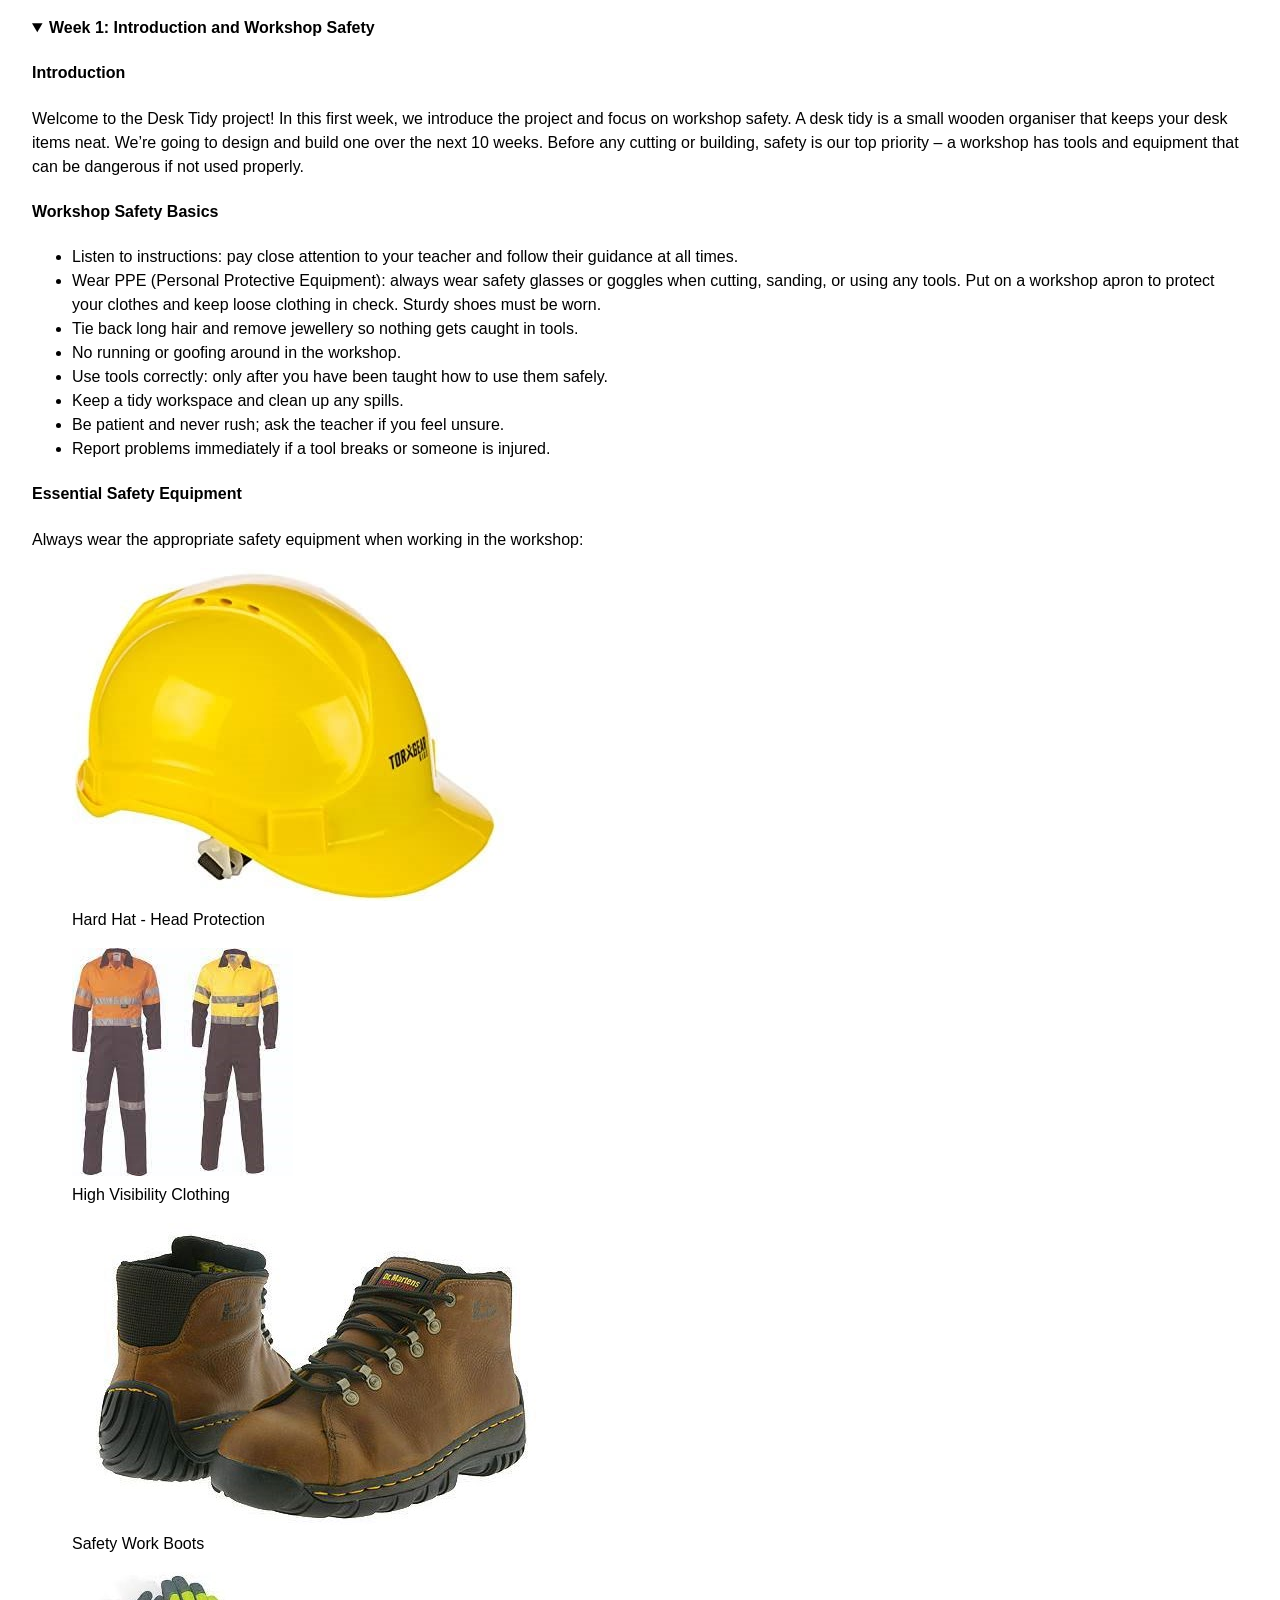
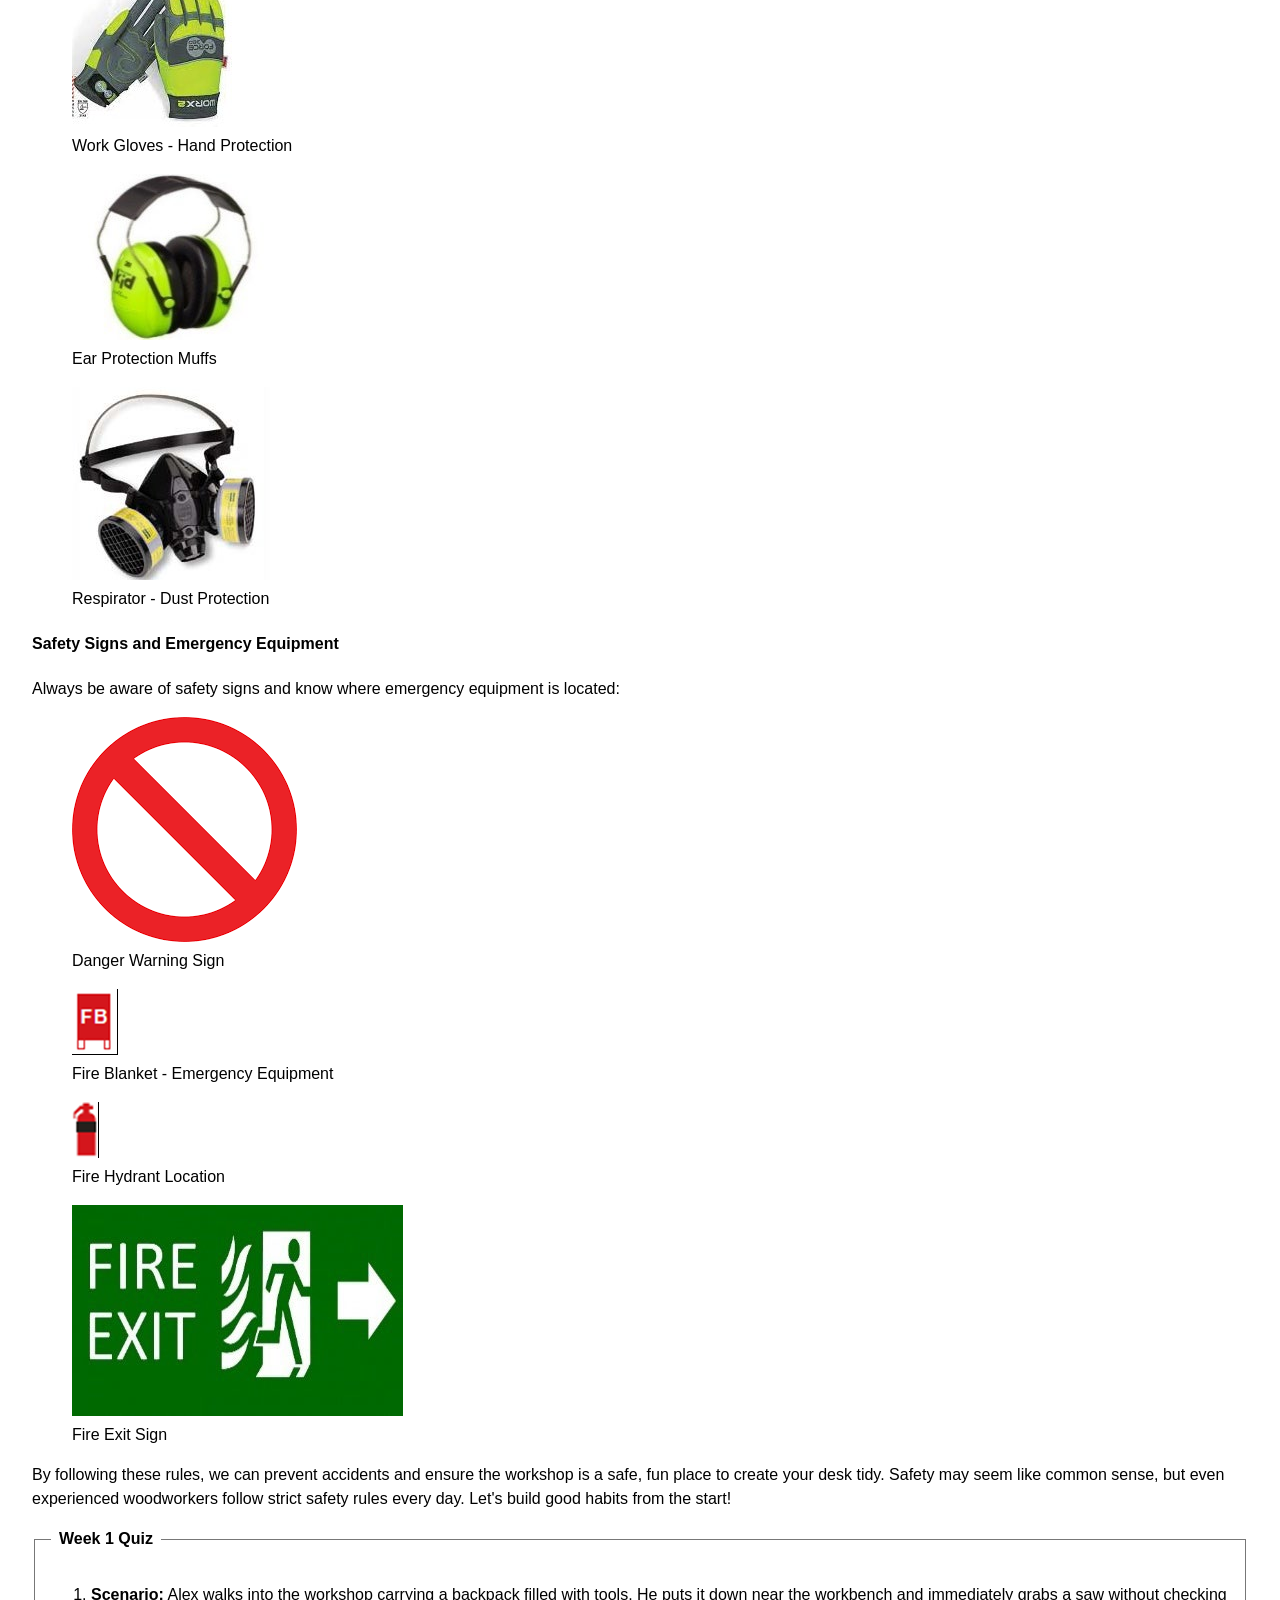
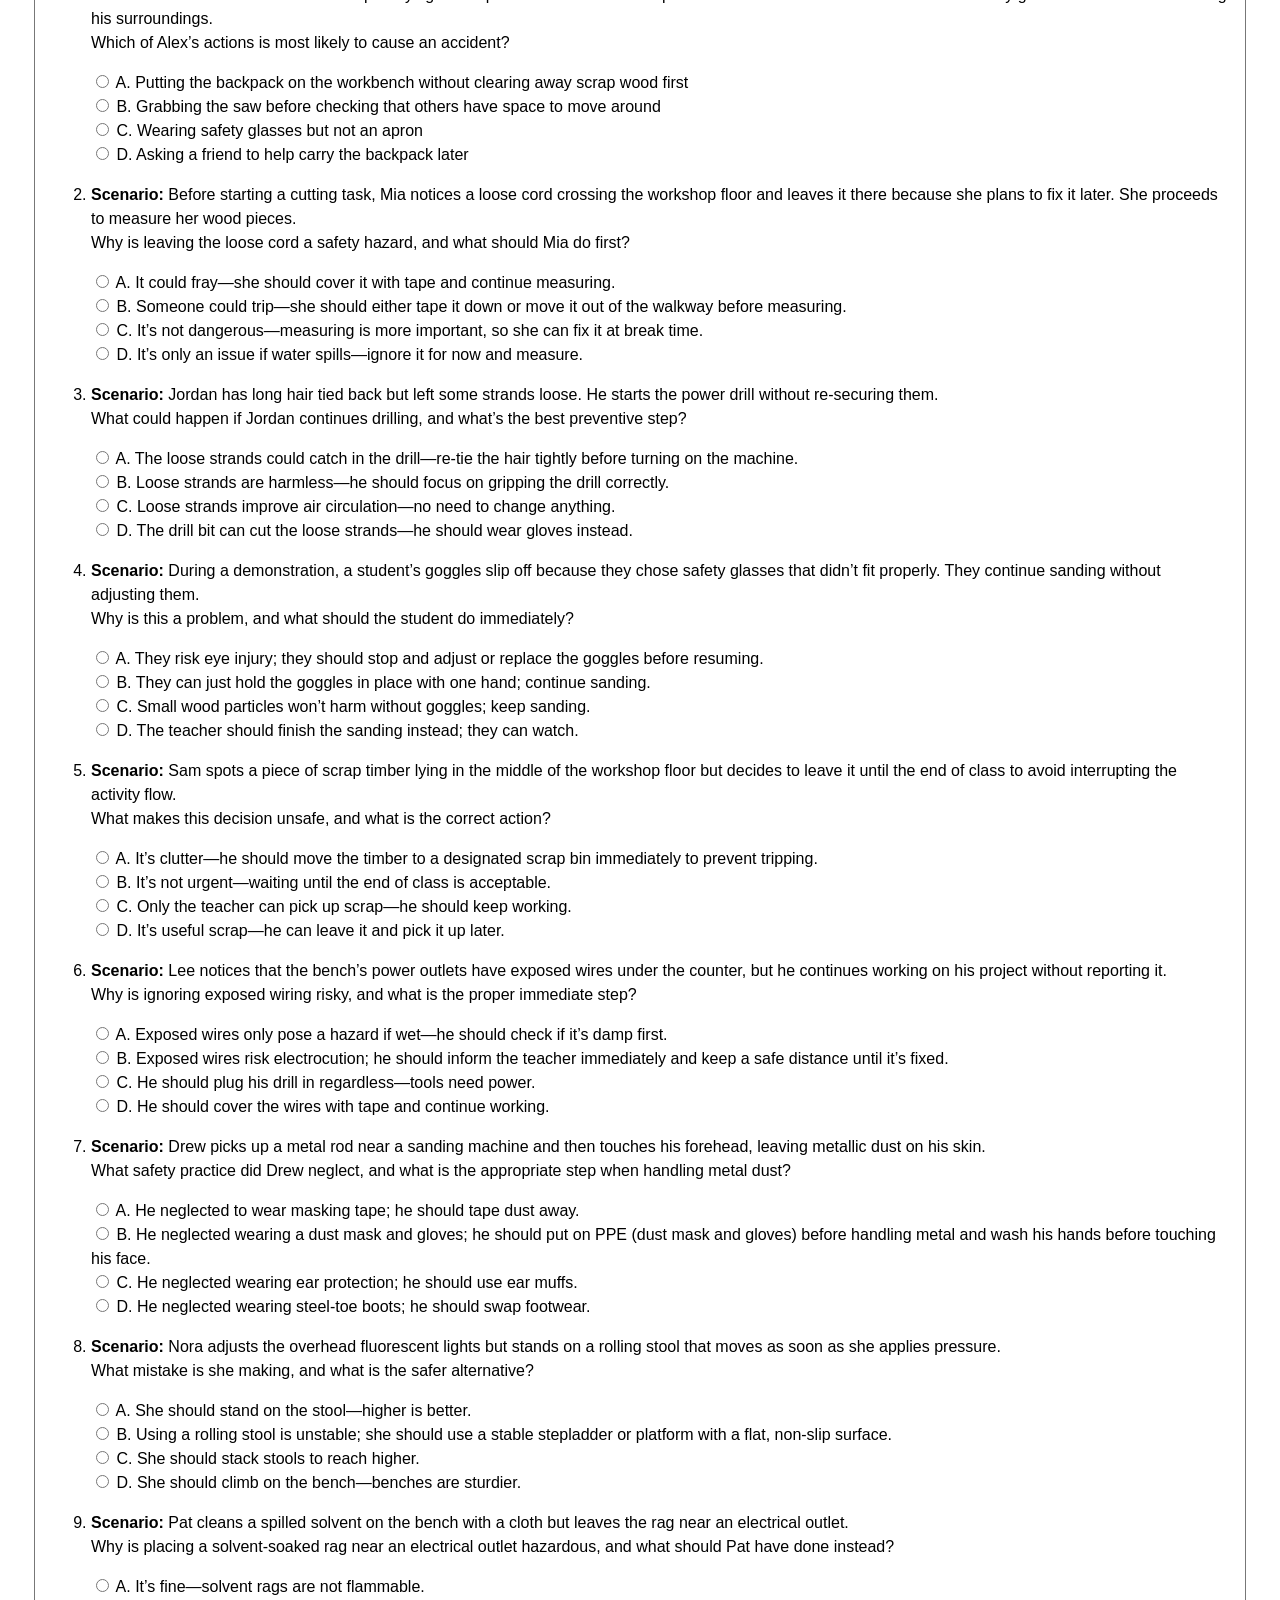
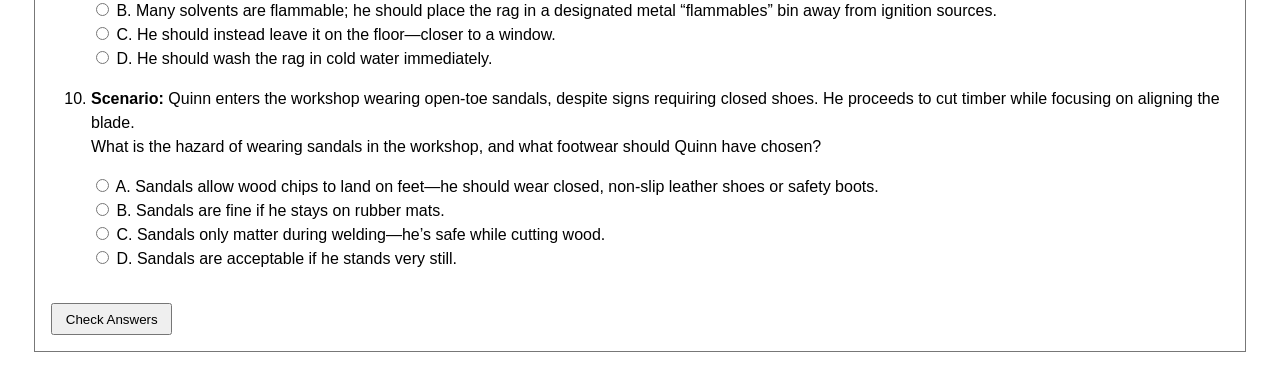
<file: sections/main-theory/week1.html>
<!DOCTYPE html>
<html lang="en">
<head>
  <meta charset="UTF-8" />
  <title>Desk Tidy — Week 1 Quiz & Safety</title>
  <style>
    body {font-family: Arial, sans-serif; line-height: 1.5; margin: 1rem 2rem;}
    fieldset {border: 1px solid #777; padding: 1rem;}
    legend   {padding: 0 .5rem;}
    .quiz-msg {margin-left: 1rem; font-weight: bold;}
    button.check-btn {margin-top: 1rem; padding: .4rem .8rem; cursor: pointer;}
  </style>
</head>

<body>

<details open>
  <summary><b>Week 1: Introduction and Workshop Safety</b></summary>
  <article>
    <h4>Introduction</h4>
    <p>Welcome to the Desk Tidy project! In this first week, we introduce the project and focus on workshop safety.
       A desk tidy is a small wooden organiser that keeps your desk items neat. We’re going to design and build one over
       the next 10 weeks. Before any cutting or building, safety is our top priority – a workshop has tools and
       equipment that can be dangerous if not used properly.</p>

    <h4>Workshop Safety Basics</h4>
    <ul>
      <li>Listen to instructions: pay close attention to your teacher and follow their guidance at all times.</li>
      <li>Wear PPE (Personal Protective Equipment): always wear safety glasses or goggles when cutting, sanding,
          or using any tools. Put on a workshop apron to protect your clothes and keep loose clothing in check.  
          Sturdy shoes must be worn.</li>
      <li>Tie back long hair and remove jewellery so nothing gets caught in tools.</li>
      <li>No running or goofing around in the workshop.</li>
      <li>Use tools correctly: only after you have been taught how to use them safely.</li>
      <li>Keep a tidy workspace and clean up any spills.</li>
      <li>Be patient and never rush; ask the teacher if you feel unsure.</li>
      <li>Report problems immediately if a tool breaks or someone is injured.</li>
    </ul>

    <h4>Essential Safety Equipment</h4>
    <p>Always wear the appropriate safety equipment when working in the workshop:</p>
    
    <div class="image-cards">
      <div class="image-card">
        <figure>
          <img src="../../Construction%20Pictures/Hard%20Hat.jpeg" alt="Hard hat for head protection">
          <figcaption>Hard Hat - Head Protection</figcaption>
        </figure>
      </div>
      
      <div class="image-card">
        <figure>
          <img src="../../Construction%20Pictures/High%20Vis%27%20Cloths.jpeg" alt="High visibility clothing">
          <figcaption>High Visibility Clothing</figcaption>
        </figure>
      </div>
      
      <div class="image-card">
        <figure>
          <img src="../../Construction%20Pictures/work%20boots.jpeg" alt="Safety work boots">
          <figcaption>Safety Work Boots</figcaption>
        </figure>
      </div>
      
      <div class="image-card">
        <figure>
          <img src="../../Construction%20Pictures/Work%20gloves.jpeg" alt="Work gloves for hand protection">
          <figcaption>Work Gloves - Hand Protection</figcaption>
        </figure>
      </div>
      
      <div class="image-card">
        <figure>
          <img src="../../Construction%20Pictures/ear%20muffs.jpeg" alt="Ear protection muffs">
          <figcaption>Ear Protection Muffs</figcaption>
        </figure>
      </div>
      
      <div class="image-card">
        <figure>
          <img src="../../Construction%20Pictures/Respirator.jpeg" alt="Respirator for dust protection">
          <figcaption>Respirator - Dust Protection</figcaption>
        </figure>
      </div>
    </div>
    
    <h4>Safety Signs and Emergency Equipment</h4>
    <p>Always be aware of safety signs and know where emergency equipment is located:</p>
    
    <div class="image-cards">
      <div class="image-card">
        <figure>
          <img src="../../Construction%20Pictures/Danger%20sign.png" alt="Danger warning sign">
          <figcaption>Danger Warning Sign</figcaption>
        </figure>
      </div>
      
      <div class="image-card">
        <figure>
          <img src="../../Construction%20Pictures/Fire%20Blanket.png" alt="Fire blanket for emergencies">
          <figcaption>Fire Blanket - Emergency Equipment</figcaption>
        </figure>
      </div>
      
      <div class="image-card">
        <figure>
          <img src="../../Construction%20Pictures/Fire%20hydrant.png" alt="Fire hydrant location">
          <figcaption>Fire Hydrant Location</figcaption>
        </figure>
      </div>
      
      <div class="image-card">
        <figure>
          <img src="../../Construction%20Pictures/fire%20exit.jpeg" alt="Fire exit sign">
          <figcaption>Fire Exit Sign</figcaption>
        </figure>
      </div>
    </div>
    
    <p>By following these rules, we can prevent accidents and ensure the workshop is a safe, fun place to create your
       desk tidy. Safety may seem like common sense, but even experienced woodworkers follow strict safety rules every
       day. Let's build good habits from the start!</p>

    <!-- ========= QUIZ =========== -->
    <form class="quiz" data-week="1" id="main-week1-quiz">
      <fieldset>
        <legend><b>Week 1 Quiz</b></legend>
        <ol>
          <!-- 1 -->
          <li>
            <p><b>Scenario:</b> Alex walks into the workshop carrying a backpack filled with tools. He puts it down near
               the workbench and immediately grabs a saw without checking his surroundings.<br>
               Which of Alex’s actions is most likely to cause an accident?</p>
            <label><input data-correct="false" name="main_q1_1" type="radio" value="Putting backpack"> A. Putting the
                   backpack on the workbench without clearing away scrap wood first</label><br>
            <label><input data-correct="true"  name="main_q1_1" type="radio" value="Grabbing saw"> B. Grabbing the saw
                   before checking that others have space to move around</label><br>
            <label><input data-correct="false" name="main_q1_1" type="radio" value="Safety glasses"> C. Wearing safety
                   glasses but not an apron</label><br>
            <label><input data-correct="false" name="main_q1_1" type="radio" value="Asking friend"> D. Asking a friend
                   to help carry the backpack later</label>
          </li>

          <!-- 2 -->
          <li>
            <p><b>Scenario:</b> Before starting a cutting task, Mia notices a loose cord crossing the workshop floor and
               leaves it there because she plans to fix it later. She proceeds to measure her wood pieces.<br>
               Why is leaving the loose cord a safety hazard, and what should Mia do first?</p>
            <label><input data-correct="false" name="main_q1_2" type="radio" value="Cover with tape"> A. It could
                   fray—she should cover it with tape and continue measuring.</label><br>
            <label><input data-correct="true"  name="main_q1_2" type="radio" value="Tape or move"> B. Someone could
                   trip—she should either tape it down or move it out of the walkway before measuring.</label><br>
            <label><input data-correct="false" name="main_q1_2" type="radio" value="Not dangerous"> C. It’s not
                   dangerous—measuring is more important, so she can fix it at break time.</label><br>
            <label><input data-correct="false" name="main_q1_2" type="radio" value="Ignore"> D. It’s only an issue if
                   water spills—ignore it for now and measure.</label>
          </li>

          <!-- 3 -->
          <li>
            <p><b>Scenario:</b> Jordan has long hair tied back but left some strands loose. He starts the power drill
               without re-securing them.<br>
               What could happen if Jordan continues drilling, and what’s the best preventive step?</p>
            <label><input data-correct="true"  name="main_q1_3" type="radio" value="Hair caught"> A. The loose strands
                   could catch in the drill—re-tie the hair tightly before turning on the machine.</label><br>
            <label><input data-correct="false" name="main_q1_3" type="radio" value="Harmless"> B. Loose strands are
                   harmless—he should focus on gripping the drill correctly.</label><br>
            <label><input data-correct="false" name="main_q1_3" type="radio" value="Improve air"> C. Loose strands
                   improve air circulation—no need to change anything.</label><br>
            <label><input data-correct="false" name="main_q1_3" type="radio" value="Cut hair"> D. The drill bit can cut
                   the loose strands—he should wear gloves instead.</label>
          </li>

          <!-- 4 -->
          <li>
            <p><b>Scenario:</b> During a demonstration, a student’s goggles slip off because they chose safety glasses
               that didn’t fit properly. They continue sanding without adjusting them.<br>
               Why is this a problem, and what should the student do immediately?</p>
            <label><input data-correct="true"  name="main_q1_4" type="radio" value="Adjust or replace"> A. They risk eye
                   injury; they should stop and adjust or replace the goggles before resuming.</label><br>
            <label><input data-correct="false" name="main_q1_4" type="radio" value="Hold goggles"> B. They can just hold
                   the goggles in place with one hand; continue sanding.</label><br>
            <label><input data-correct="false" name="main_q1_4" type="radio" value="Particles harmless"> C. Small wood
                   particles won’t harm without goggles; keep sanding.</label><br>
            <label><input data-correct="false" name="main_q1_4" type="radio" value="Teacher finish"> D. The teacher
                   should finish the sanding instead; they can watch.</label>
          </li>

          <!-- 5 -->
          <li>
            <p><b>Scenario:</b> Sam spots a piece of scrap timber lying in the middle of the workshop floor but decides
               to leave it until the end of class to avoid interrupting the activity flow.<br>
               What makes this decision unsafe, and what is the correct action?</p>
            <label><input data-correct="true"  name="main_q1_5" type="radio" value="Move to bin"> A. It’s clutter—he
                   should move the timber to a designated scrap bin immediately to prevent tripping.</label><br>
            <label><input data-correct="false" name="main_q1_5" type="radio" value="Not urgent"> B. It’s not
                   urgent—waiting until the end of class is acceptable.</label><br>
            <label><input data-correct="false" name="main_q1_5" type="radio" value="Teacher only"> C. Only the teacher
                   can pick up scrap—he should keep working.</label><br>
            <label><input data-correct="false" name="main_q1_5" type="radio" value="Keep as scrap"> D. It’s useful
                   scrap—he can leave it and pick it up later.</label>
          </li>

          <!-- 6 -->
          <li>
            <p><b>Scenario:</b> Lee notices that the bench’s power outlets have exposed wires under the counter, but he
               continues working on his project without reporting it.<br>
               Why is ignoring exposed wiring risky, and what is the proper immediate step?</p>
            <label><input data-correct="false" name="main_q1_6" type="radio" value="Check wetness"> A. Exposed wires
                   only pose a hazard if wet—he should check if it’s damp first.</label><br>
            <label><input data-correct="true"  name="main_q1_6" type="radio" value="Inform teacher"> B. Exposed wires
                   risk electrocution; he should inform the teacher immediately and keep a safe distance until it’s
                   fixed.</label><br>
            <label><input data-correct="false" name="main_q1_6" type="radio" value="Plug in drill"> C. He should plug
                   his drill in regardless—tools need power.</label><br>
            <label><input data-correct="false" name="main_q1_6" type="radio" value="Cover with tape"> D. He should cover
                   the wires with tape and continue working.</label>
          </li>

          <!-- 7 -->
          <li>
            <p><b>Scenario:</b> Drew picks up a metal rod near a sanding machine and then touches his forehead, leaving
               metallic dust on his skin.<br>
               What safety practice did Drew neglect, and what is the appropriate step when handling metal dust?</p>
            <label><input data-correct="false" name="main_q1_7" type="radio" value="Masking tape"> A. He neglected to
                   wear masking tape; he should tape dust away.</label><br>
            <label><input data-correct="true"  name="main_q1_7" type="radio" value="Dust mask and gloves"> B. He
                   neglected wearing a dust mask and gloves; he should put on PPE (dust mask and gloves) before handling
                   metal and wash his hands before touching his face.</label><br>
            <label><input data-correct="false" name="main_q1_7" type="radio" value="Ear protection"> C. He neglected
                   wearing ear protection; he should use ear muffs.</label><br>
            <label><input data-correct="false" name="main_q1_7" type="radio" value="Steel-toe boots"> D. He neglected
                   wearing steel-toe boots; he should swap footwear.</label>
          </li>

          <!-- 8 -->
          <li>
            <p><b>Scenario:</b> Nora adjusts the overhead fluorescent lights but stands on a rolling stool that moves as
               soon as she applies pressure.<br>
               What mistake is she making, and what is the safer alternative?</p>
            <label><input data-correct="false" name="main_q1_8" type="radio" value="Stand on stool"> A. She should stand
                   on the stool—higher is better.</label><br>
            <label><input data-correct="true"  name="main_q1_8" type="radio" value="Use stepladder"> B. Using a rolling
                   stool is unstable; she should use a stable stepladder or platform with a flat, non-slip
                   surface.</label><br>
            <label><input data-correct="false" name="main_q1_8" type="radio" value="Stack stools"> C. She should stack
                   stools to reach higher.</label><br>
            <label><input data-correct="false" name="main_q1_8" type="radio" value="Climb bench"> D. She should climb on
                   the bench—benches are sturdier.</label>
          </li>

          <!-- 9 -->
          <li>
            <p><b>Scenario:</b> Pat cleans a spilled solvent on the bench with a cloth but leaves the rag near an
               electrical outlet.<br>
               Why is placing a solvent-soaked rag near an electrical outlet hazardous, and what should Pat have done
               instead?</p>
            <label><input data-correct="false" name="main_q1_9" type="radio" value="Not flammable"> A. It’s fine—solvent
                   rags are not flammable.</label><br>
            <label><input data-correct="true"  name="main_q1_9" type="radio" value="Flammable—flammables bin"> B. Many
                   solvents are flammable; he should place the rag in a designated metal “flammables” bin away from
                   ignition sources.</label><br>
            <label><input data-correct="false" name="main_q1_9" type="radio" value="Leave on floor"> C. He should
                   instead leave it on the floor—closer to a window.</label><br>
            <label><input data-correct="false" name="main_q1_9" type="radio" value="Wash rag"> D. He should wash the rag
                   in cold water immediately.</label>
          </li>

          <!-- 10 -->
          <li>
            <p><b>Scenario:</b> Quinn enters the workshop wearing open-toe sandals, despite signs requiring closed shoes.
               He proceeds to cut timber while focusing on aligning the blade.<br>
               What is the hazard of wearing sandals in the workshop, and what footwear should Quinn have chosen?</p>
            <label><input data-correct="true"  name="main_q1_10" type="radio" value="Closed shoes"> A. Sandals allow wood
                   chips to land on feet—he should wear closed, non-slip leather shoes or safety boots.</label><br>
            <label><input data-correct="false" name="main_q1_10" type="radio" value="Rubber mats"> B. Sandals are fine
                   if he stays on rubber mats.</label><br>
            <label><input data-correct="false" name="main_q1_10" type="radio" value="Only welding"> C. Sandals only
                   matter during welding—he’s safe while cutting wood.</label><br>
            <label><input data-correct="false" name="main_q1_10" type="radio" value="Stand still"> D. Sandals are
                   acceptable if he stands very still.</label>
          </li>
        </ol>

        <!-- NOTE: quizNumber "M001" starts with M → logs to "Main Theory" tab -->
        <button class="check-btn" type="button" onclick="submitQuiz(this, 'M001')">Check Answers</button>
        <span class="quiz-msg"></span>
      </fieldset>
    </form>
    <!-- ===== END QUIZ ===== -->
  </article>
</details>

<!-- ========== SCRIPT ========== -->
<script>
/**
 * submitQuiz()
 * Collects answers, scores quiz, and POSTs results to your Google Apps Script web-app.
 * The first character of quizNumber (M/S/A) decides which sheet tab receives the data.
 */
function submitQuiz(button, quizNumber) {
  const form = button.closest('form');
  const questions = form.querySelectorAll('ol > li');
  let correctCount = 0;
  const responses = [];

  questions.forEach((q, idx) => {
    const selected = q.querySelector('input[type="radio"]:checked');
    const correct = q.querySelector('input[data-correct="true"]');
    responses.push({
      question: idx + 1,
      selected: selected ? selected.value : null,
      correct: selected === correct
    });
    if (selected === correct) correctCount++;
  });

  const score = Math.round(correctCount / questions.length * 100);

  // Collect minimal student info – for quick testing we prompt
  const studentName = prompt('Enter your name for the record:', '').trim();

  // Build payload
  const payload = {
    timestamp: new Date().toISOString(),
    studentName: studentName,
    quizType: form.dataset.week || 'Week 1',
    quizNumber: quizNumber,
    score: score,
    responses: responses
  };

  // Send to Apps Script endpoint
  fetch('https://script.google.com/macros/s/AKfycbwt1uOZqNOj87bD1ALwaVNV68LqPLC6jWzP12t4hBfjNbOUEiHZ_PH7VqSg7zi4nnYc/exec', {
    method: 'POST',
    headers: {'Content-Type': 'application/json'},
    body: JSON.stringify(payload)
  })
  .then(res => res.text())
  .then(msg => {
    form.querySelector('.quiz-msg').textContent =
      `Submitted! Score: ${score}%.`;
    console.log('Server:', msg);
  })
  .catch(err => {
    form.querySelector('.quiz-msg').textContent =
      'Error submitting – check console.';
    console.error(err);
  });
}
</script>

</body>
</html>
</file>
